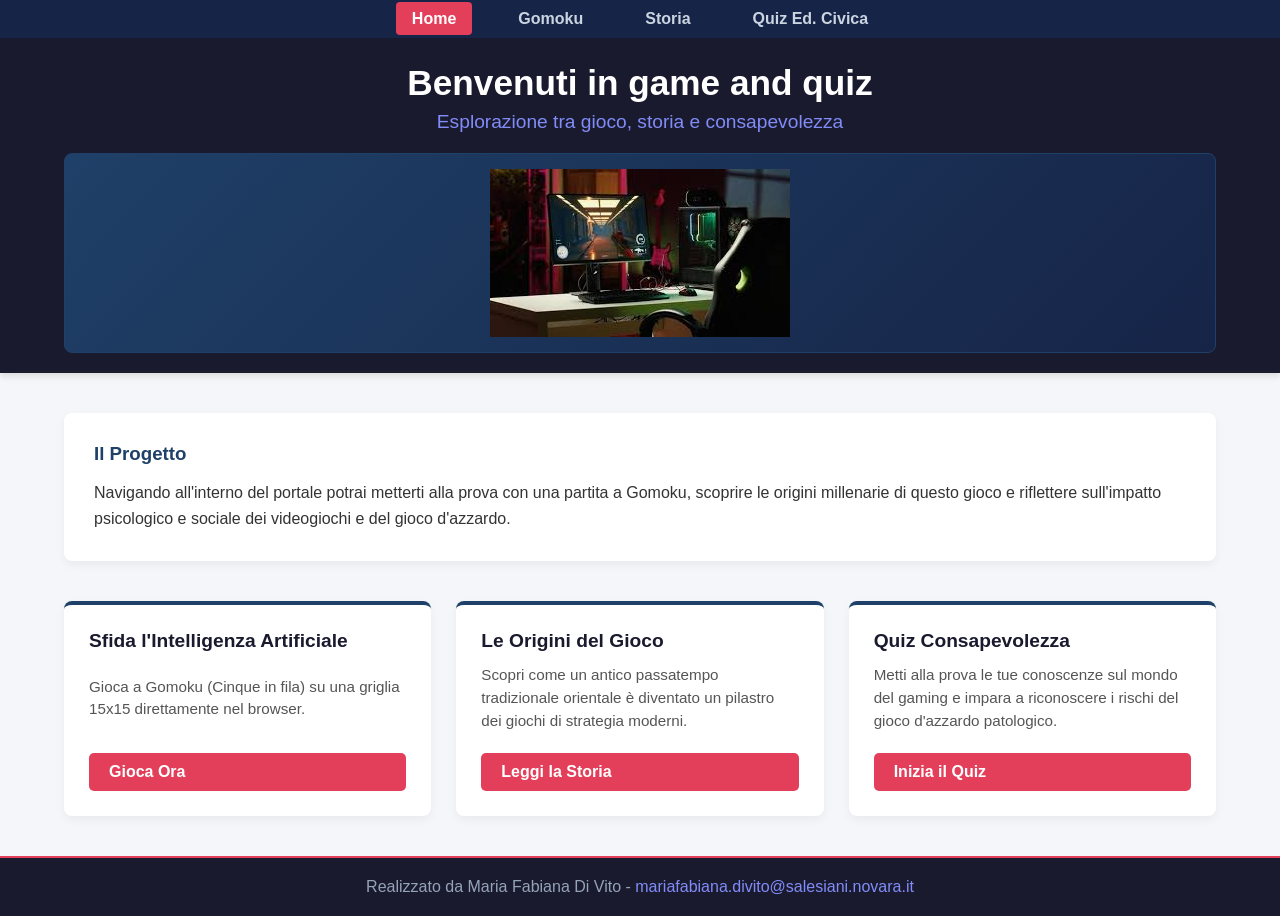
<file: 4B-Di Vito-website/index.html>
<!DOCTYPE html>
<html lang="it">
<head>
    <!DOCTYPE html>
<html lang="it">
<head>
    <meta charset="UTF-8">
    <title> Home </title>
    <meta name="description" content="Home">
    <meta name="author" content="Maria Fabiana Di Vito">
    <link rel="stylesheet" href="css/style.css">
    <link rel="stylesheet" href="css/index.css">
</head>
<body>

    <header>
        <nav>
            <ul>
                <li><a href="index.html" class="active">Home</a></li>
                <li><a href="game.html">Gomoku</a></li>
                <li><a href="history.html">Storia</a></li>
                <li><a href="quiz.html">Quiz Ed. Civica</a></li>
            </ul>
        </nav>
        <h1>Benvenuti in game and quiz</h1>
        <h2>Esplorazione tra gioco, storia e consapevolezza</h2>
        <div class="hero-image">
    <img src="img/home-hero.jpg" >
</div>
    </header>

    <main>
        <section class="intro-section">
            <h3>Il Progetto</h3>
            <p>Navigando all'interno del portale potrai metterti alla prova con una partita a Gomoku, scoprire le origini millenarie di questo gioco e riflettere sull'impatto psicologico e sociale dei videogiochi e del gioco d'azzardo.</p>
        </section>

        <section class="cards-container">
            <div class="card">
                <h4>Sfida l'Intelligenza Artificiale</h4>
                <p>Gioca a Gomoku (Cinque in fila) su una griglia 15x15 direttamente nel browser.</p>
                <a href="game.html" class="btn">Gioca Ora</a>
            </div>
            <div class="card">
                <h4>Le Origini del Gioco</h4>
                <p>Scopri come un antico passatempo tradizionale orientale è diventato un pilastro dei giochi di strategia moderni.</p>
                <a href="history.html" class="btn">Leggi la Storia</a>
            </div>
            <div class="card">
                <h4>Quiz Consapevolezza</h4>
                <p>Metti alla prova le tue conoscenze sul mondo del gaming e impara a riconoscere i rischi del gioco d'azzardo patologico.</p>
                <a href="quiz.html" class="btn">Inizia il Quiz</a>
            </div>
        </section>
    </main>

    <footer>
        <p>Realizzato da Maria Fabiana Di Vito - <a href="mailto:mariafabiana.divito@salesiani.novara.it">mariafabiana.divito@salesiani.novara.it</a></p>
    </footer>

</body>
</html>
</file>
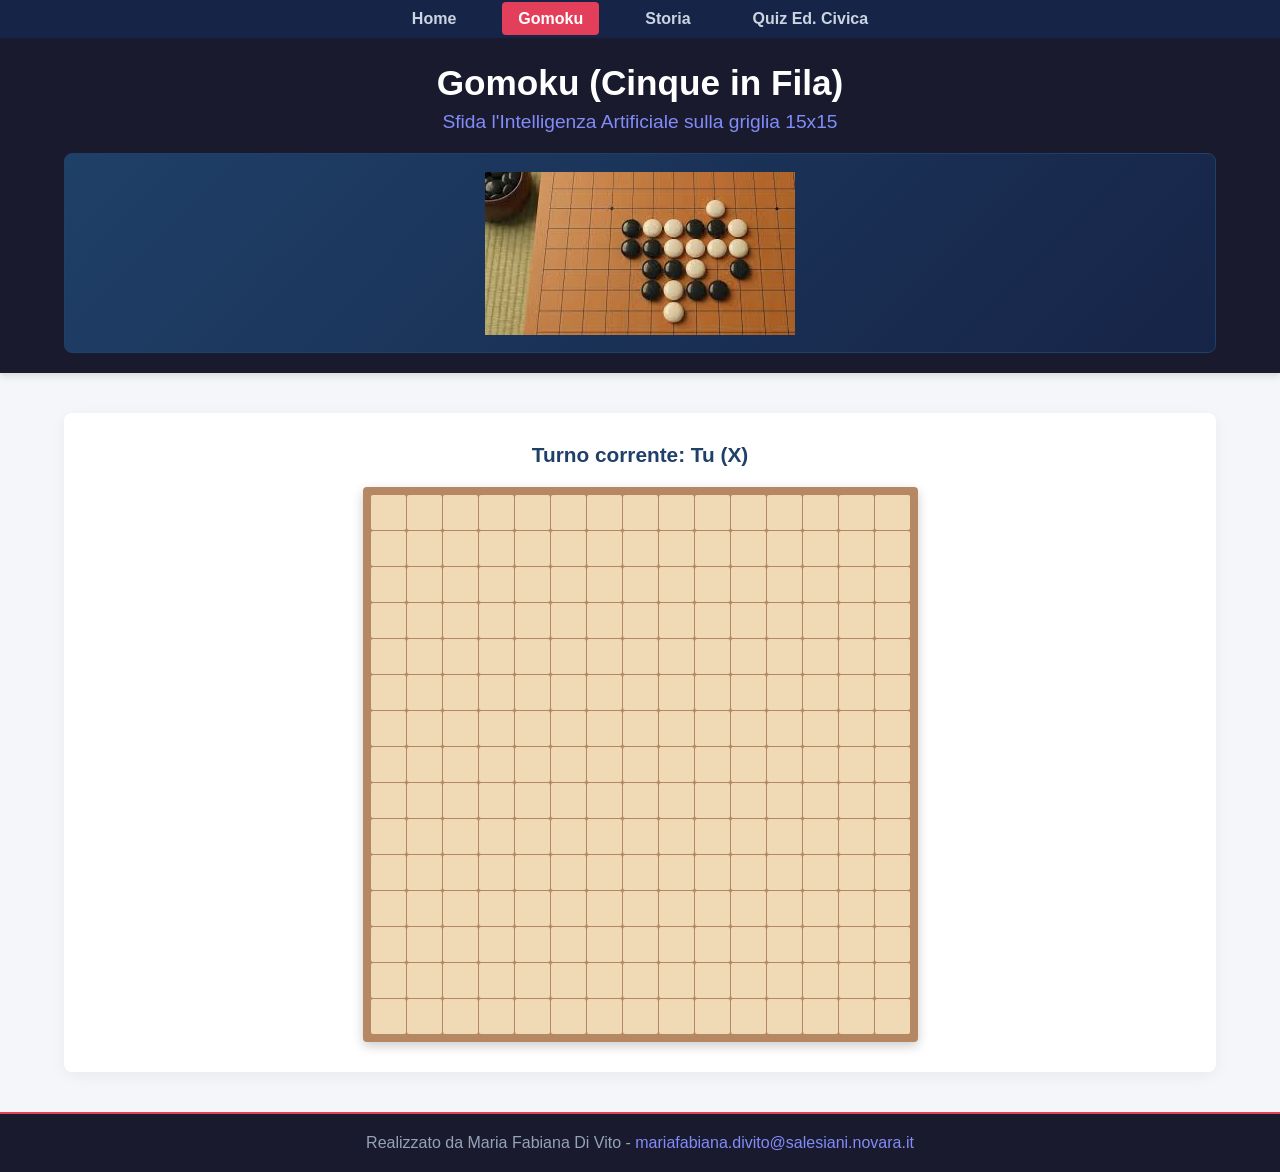
<file: 4B-Di Vito-website/game.html>
<!DOCTYPE html>
<html lang="it">
<head>
    <meta charset="UTF-8">
    <title> Gomoku </title>
    <meta name="description" content="Gioco">
    <meta name="author" content="Maria Fabiana Di Vito">
    <link rel="stylesheet" href="css/style.css">
    <link rel="stylesheet" href="css/game.css">
</head>
<body>

    <header>
        <nav>
            <ul>
                <li><a href="index.html">Home</a></li>
                <li><a href="game.html" class="active">Gomoku</a></li>
                <li><a href="history.html">Storia</a></li>
                <li><a href="quiz.html">Quiz Ed. Civica</a></li>
            </ul>
        </nav>
        <h1>Gomoku (Cinque in Fila)</h1>
        <h2>Sfida l'Intelligenza Artificiale sulla griglia 15x15</h2>
        <div class="hero-image">
            <img src="img/goban.jpg">
        </div>
    </header>

    <main>
        <div class="game-container">
            <div id="status-message">Estrazione del primo giocatore...</div>
            
            <div id="board" class="goban"></div>
            
            <button id="restart-btn" style="display: none;">Ricomincia Partita</button>
        </div>
    </main>

    <footer>
        <p>Realizzato da Maria Fabiana Di Vito - <a href="mailto:mariafabiana.divito@salesiani.novara.it">mariafabiana.divito@salesiani.novara.it</a></p>
    </footer>

    <script type="text/javascript" src="js/game.js"></script>
</body>
</html>
</file>
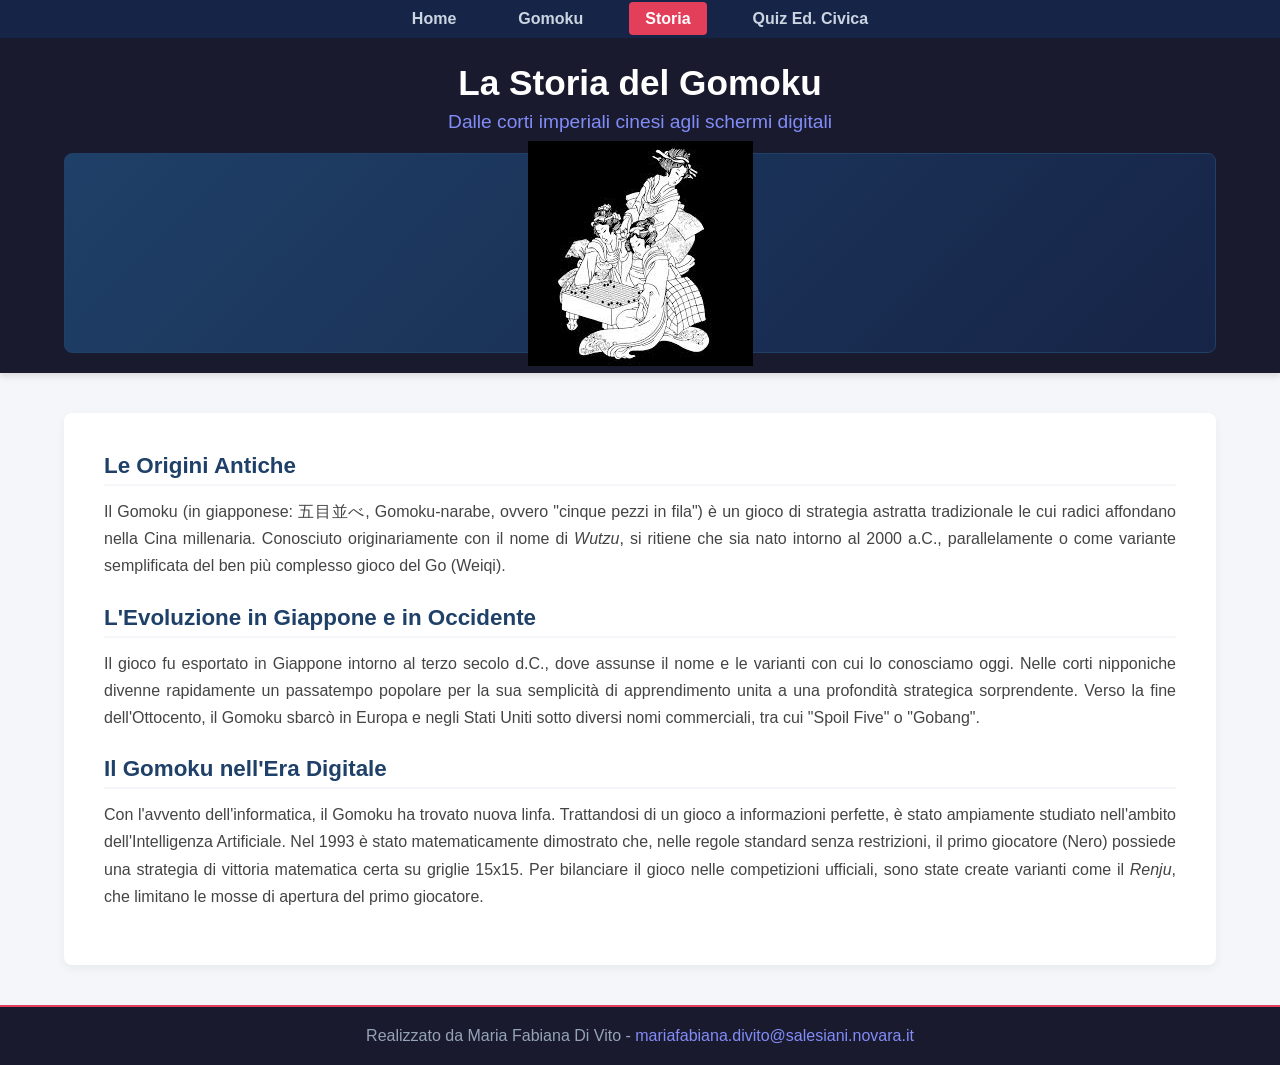
<file: 4B-Di Vito-website/history.html>
<!DOCTYPE html>
<html lang="it">
<head>
   <meta charset="UTF-8">
    <meta name="description" content="History">
    <meta name="author" content="Maria Fabiana Di Vito">
    <title>Storia del Gomoku</title>
    <link rel="stylesheet" href="css/style.css">
    <link rel="stylesheet" href="css/history.css">
</head>
<body>

    <header>
        <nav>
            <ul>
                <li><a href="index.html">Home</a></li>
                <li><a href="game.html">Gomoku</a></li>
                <li><a href="history.html" class="active">Storia</a></li>
                <li><a href="quiz.html">Quiz Ed. Civica</a></li>
            </ul>
        </nav>
        <h1>La Storia del Gomoku</h1>
        <h2>Dalle corti imperiali cinesi agli schermi digitali</h2>
        <div class="hero-image">
            <img src="img/history.jpg">
        </div>
    </header>

    <main class="history-content">
        <article>
            <h3>Le Origini Antiche</h3>
            <p>Il Gomoku (in giapponese: 五目並べ, Gomoku-narabe, ovvero "cinque pezzi in fila") è un gioco di strategia astratta tradizionale le cui radici affondano nella Cina millenaria. Conosciuto originariamente con il nome di <em>Wutzu</em>, si ritiene che sia nato intorno al 2000 a.C., parallelamente o come variante semplificata del ben più complesso gioco del Go (Weiqi).</p>
            
            <h3>L'Evoluzione in Giappone e in Occidente</h3>
            <p>Il gioco fu esportato in Giappone intorno al terzo secolo d.C., dove assunse il nome e le varianti con cui lo conosciamo oggi. Nelle corti nipponiche divenne rapidamente un passatempo popolare per la sua semplicità di apprendimento unita a una profondità strategica sorprendente. Verso la fine dell'Ottocento, il Gomoku sbarcò in Europa e negli Stati Uniti sotto diversi nomi commerciali, tra cui "Spoil Five" o "Gobang".</p>

            <h3>Il Gomoku nell'Era Digitale</h3>
            <p>Con l'avvento dell'informatica, il Gomoku ha trovato nuova linfa. Trattandosi di un gioco a informazioni perfette, è stato ampiamente studiato nell'ambito dell'Intelligenza Artificiale. Nel 1993 è stato matematicamente dimostrato che, nelle regole standard senza restrizioni, il primo giocatore (Nero) possiede una strategia di vittoria matematica certa su griglie 15x15. Per bilanciare il gioco nelle competizioni ufficiali, sono state create varianti come il <em>Renju</em>, che limitano le mosse di apertura del primo giocatore.</p>
        </article>
    </main>

   <footer>
        <p>Realizzato da Maria Fabiana Di Vito - <a href="mailto:mariafabiana.divito@salesiani.novara.it">mariafabiana.divito@salesiani.novara.it</a></p>
    </footer>

</body>
</html>
</file>
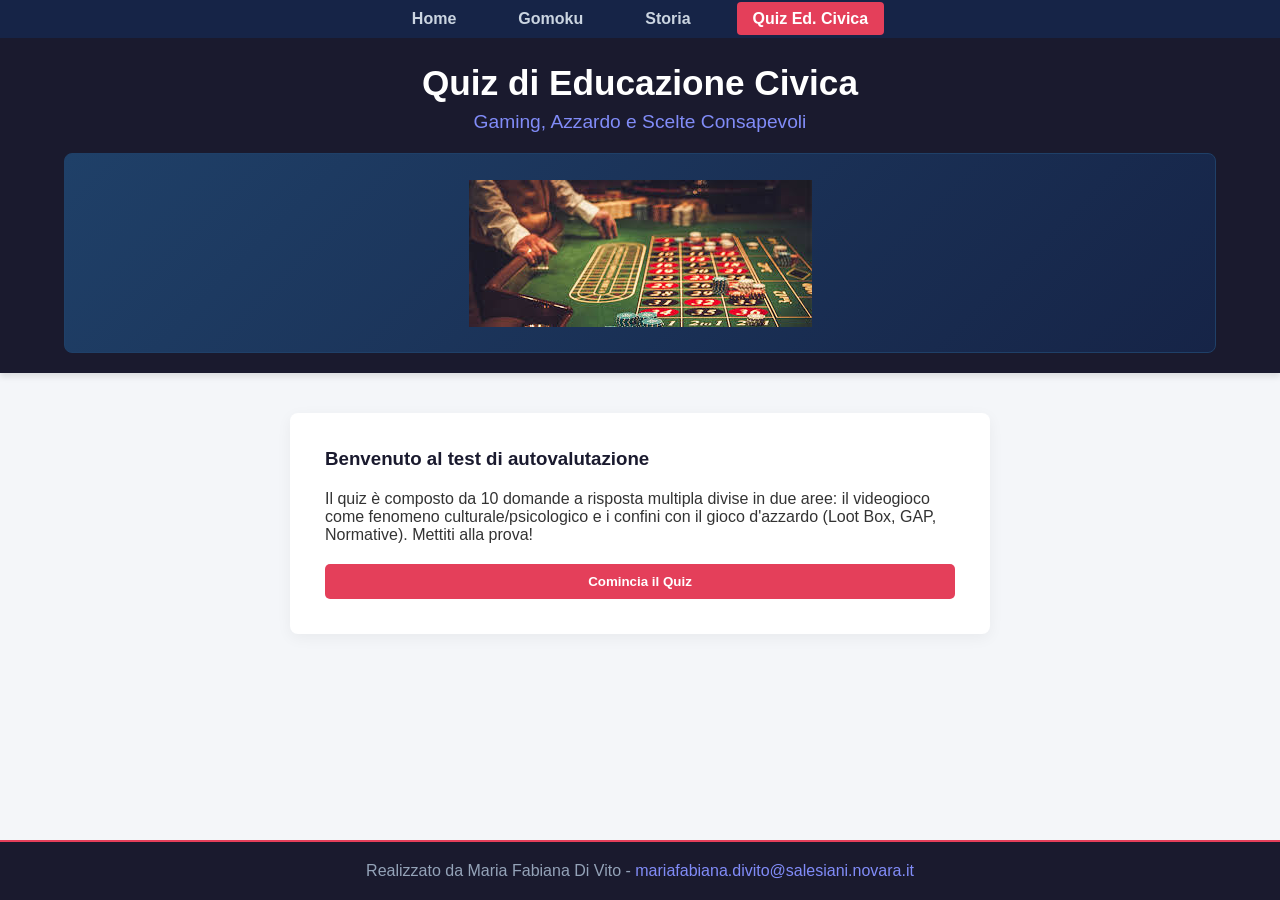
<file: 4B-Di Vito-website/quiz.html>
<!DOCTYPE html>
<html lang="it">
<head>
    <meta charset="UTF-8">
    <title> Quiz </title>
    <meta name="description" content="Quiz">
    <meta name="author" content="Maria Fabiana Di Vito">
    <link rel="stylesheet" href="css/style.css">
    <link rel="stylesheet" href="css/quiz.css">
</head>
<body>

    <header>
        <nav>
            <ul>
                <li><a href="index.html">Home</a></li>
                <li><a href="game.html">Gomoku</a></li>
                <li><a href="history.html">Storia</a></li>
                <li><a href="quiz.html" class="active">Quiz Ed. Civica</a></li>
            </ul>
        </nav>
        <h1>Quiz di Educazione Civica</h1>
        <h2>Gaming, Azzardo e Scelte Consapevoli</h2>
        <div class="hero-image">
    <img src="img/azzardo.jpg" >
</div>
    </header>

    <main>
        <div class="quiz-container">
            <div id="start-screen" class="quiz-panel">
                <h3>Benvenuto al test di autovalutazione</h3>
                <p>Il quiz è composto da 10 domande a risposta multipla divise in due aree: il videogioco come fenomeno culturale/psicologico e i confini con il gioco d'azzardo (Loot Box, GAP, Normative). Mettiti alla prova!</p>
                <button id="start-btn" class="action-btn">Comincia il Quiz</button>
            </div>

            <div id="question-screen" class="quiz-panel" style="display: none;">
                <div id="progress">Domanda X di Y</div>
                <h3 id="question-text">Testo della domanda?</h3>
                
                <form id="options-form">
                    <div id="options-container"></div>
                </form>

                <div id="feedback" class="feedback-msg"></div>
                <button id="next-btn" class="action-btn" disabled>Prosegui</button>
            </div>

            <div id="result-screen" class="quiz-panel" style="display: none;">
                <h3>Quiz Completato!</h3>
                <p id="score-text">Hai risposto correttamente a X domande su Y.</p>
                <button id="retry-btn" class="action-btn">Ripeti il Quiz</button>
            </div>
        </div>
    </main>

    <footer>
        <p>Realizzato da Maria Fabiana Di Vito - <a href="mailto:mariafabiana.divito@salesiani.novara.it">mariafabiana.divito@salesiani.novara.it</a></p>
    </footer>

    <script type="text/javascript" src="js/quiz.js"></script>
</body>
</html>
</file>
<file: 4B-Di Vito-website/css/style.css>
* {
    margin: 0;
    padding: 0;
    box-sizing: border-box;
    font-family: 'Segoe UI', Tahoma, Geneva, Verdana, sans-serif;
}

body {
    background-color: #f4f6f9;
    color: #333;
    display: flex;
    flex-direction: column;
    min-height: 100vh;
}


header {
    background-color: #1a1a2e;
    color: #fff;
    padding-bottom: 20px;
    box-shadow: 0 4px 6px rgba(0,0,0,0.1);
}

nav {
    background-color: #162447;
    padding: 10px 0;
}

nav ul {
    list-style: none;
    display: flex;
    justify-content: center;
    gap: 30px;
}

nav ul li a {
    color: #cbd5e1;
    text-decoration: none;
    font-weight: 600;
    padding: 8px 16px;
    border-radius: 4px;
    transition: all 0.3s;
}

nav ul li a:hover, nav ul li a.active {
    color: #fff;
    background-color: #e43f5a;
}

header h1 {
    text-align: center;
    margin-top: 25px;
    font-size: 2.2rem;
}

header h2 {
    text-align: center;
    color: #818cf8;
    font-size: 1.2rem;
    font-weight: 400;
    margin-top: 8px;
    margin-bottom: 20px;
}


.hero-image {
    max-width: 1200px;
    width: 90%;
    margin: 0 auto;
    height: 200px;
    background: linear-gradient(135deg, #1f4068, #162447);
    border-radius: 8px;
    display: flex;
    align-items: center;
    justify-content: center;
    border: 1px solid #1f4068;
}

.hero-placeholder {
    color: #e2e8f0;
    font-size: 1.3rem;
    font-weight: bold;
    letter-spacing: 1px;
}


main {
    flex: 1;
    max-width: 1200px;
    width: 90%;
    margin: 40px auto;
}


.btn, .action-btn {
    display: inline-block;
    padding: 10px 20px;
    background-color: #e43f5a;
    color: white;
    text-decoration: none;
    border: none;
    border-radius: 5px;
    cursor: pointer;
    font-weight: bold;
    transition: background 0.2s;
}

.btn:hover, .action-btn:hover:not(:disabled) {
    background-color: #b93248;
}


footer {
    background-color: #1a1a2e;
    color: #94a3b8;
    text-align: center;
    padding: 20px 0;
    margin-top: auto;
    border-top: 2px solid #e43f5a;
}

footer a {
    color: #818cf8;
    text-decoration: none;
}
</file>
<file: 4B-Di Vito-website/css/index.css>
.intro-section {
    background-color: white;
    padding: 30px;
    border-radius: 8px;
    box-shadow: 0 4px 10px rgba(0,0,0,0.05);
    margin-bottom: 40px;
}

.intro-section h3 {
    margin-bottom: 15px;
    color: #1f4068;
}

.intro-section p {
    line-height: 1.6;
}

.cards-container {
    display: grid;
    grid-template-columns: repeat(auto-fit, minmax(300px, 1fr));
    gap: 25px;
}

.card {
    background-color: white;
    padding: 25px;
    border-radius: 8px;
    box-shadow: 0 4px 10px rgba(0,0,0,0.05);
    display: flex;
    flex-direction: column;
    justify-content: space-between;
    border-top: 4px solid #1f4068;
}

.card h4 {
    color: #1a1a2e;
    margin-bottom: 12px;
    font-size: 1.2rem;
}

.card p {
    font-size: 0.95rem;
    line-height: 1.5;
    color: #555;
    margin-bottom: 20px;
}
</file>
<file: 4B-Di Vito-website/css/game.css>
.game-container {
    display: flex;
    flex-direction: column;
    align-items: center;
    background-color: white;
    padding: 30px;
    border-radius: 8px;
    box-shadow: 0 4px 15px rgba(0,0,0,0.05);
}

#status-message {
    font-size: 1.3rem;
    font-weight: bold;
    margin-bottom: 20px;
    color: #1f4068;
}


.goban {
    display: grid;
    grid-template-columns: repeat(15, 35px);
    grid-template-rows: repeat(15, 35px);
    gap: 1px;
    background-color: #b58863; 
    padding: 8px;
    border-radius: 4px;
    box-shadow: 0 4px 12px rgba(0,0,0,0.2);
}

.cell {
    background-color: #f0d9b5;
    border-radius: 2px;
    display: flex;
    align-items: center;
    justify-content: center;
    font-weight: bold;
    font-size: 1.2rem;
    cursor: pointer;
    user-select: none;
    transition: background-color 0.1s;
}

.cell:hover {
    background-color: #e1be9b;
}


.cell.player-x {
    background-color: #fff;
    color: #1a1a2e;
    border-radius: 50%;
    box-shadow: inset -2px -2px 4px rgba(0,0,0,0.4);
}

.cell.player-o {
    background-color: #1a1a2e;
    color: #fff;
    border-radius: 50%; 
    box-shadow: inset -2px -2px 4px rgba(255,255,255,0.2);
}

#restart-btn {
    margin-top: 25px;
}
</file>
<file: 4B-Di Vito-website/css/history.css>
.history-content {
    background-color: white;
    padding: 40px;
    border-radius: 8px;
    box-shadow: 0 4px 10px rgba(0,0,0,0.05);
}

.history-content h3 {
    color: #1f4068;
    font-size: 1.4rem;
    margin-top: 25px;
    margin-bottom: 12px;
    border-bottom: 2px solid #f4f6f9;
    padding-bottom: 5px;
}

.history-content h3:first-of-type {
    margin-top: 0;
}

.history-content p {
    line-height: 1.7;
    margin-bottom: 15px;
    color: #444;
    text-align: justify;
}
</file>
<file: 4B-Di Vito-website/css/quiz.css>
.quiz-container {
    max-width: 700px;
    margin: 0 auto;
    background-color: white;
    border-radius: 8px;
    box-shadow: 0 4px 15px rgba(0,0,0,0.05);
    padding: 35px;
}

.quiz-panel h3 {
    color: #1a1a2e;
    margin-bottom: 20px;
}

#progress {
    font-weight: bold;
    color: #818cf8;
    margin-bottom: 10px;
    text-transform: uppercase;
    font-size: 0.85rem;
}

.option-wrapper {
    display: flex;
    align-items: center;
    background-color: #f8fafc;
    border: 1px solid #e2e8f0;
    padding: 15px;
    border-radius: 6px;
    margin-bottom: 12px;
    cursor: pointer;
    transition: background 0.2s;
}

.option-wrapper:hover {
    background-color: #f1f5f9;
}

.option-wrapper input[type="radio"] {
    margin-right: 15px;
    transform: scale(1.2);
    cursor: pointer;
}

.option-wrapper label {
    cursor: pointer;
    width: 100%;
    font-size: 1rem;
    line-height: 1.4;
}


.feedback-msg {
    margin-top: 20px;
    padding: 15px;
    border-radius: 6px;
    font-weight: bold;
    display: none;
}

.feedback-msg:not(:empty) {
    display: block;
}

.correct-feedback {
    background-color: #d1fae5;
    color: #065f46;
    border: 1px solid #a7f3d0;
}

.wrong-feedback {
    background-color: #fee2e2;
    color: #991b1b;
    border: 1px solid #fca5a5;
}

.action-btn {
    margin-top: 20px;
    width: 100%;
}

.action-btn:disabled {
    background-color: #cbd5e1;
    cursor: not-allowed;
}
</file>
